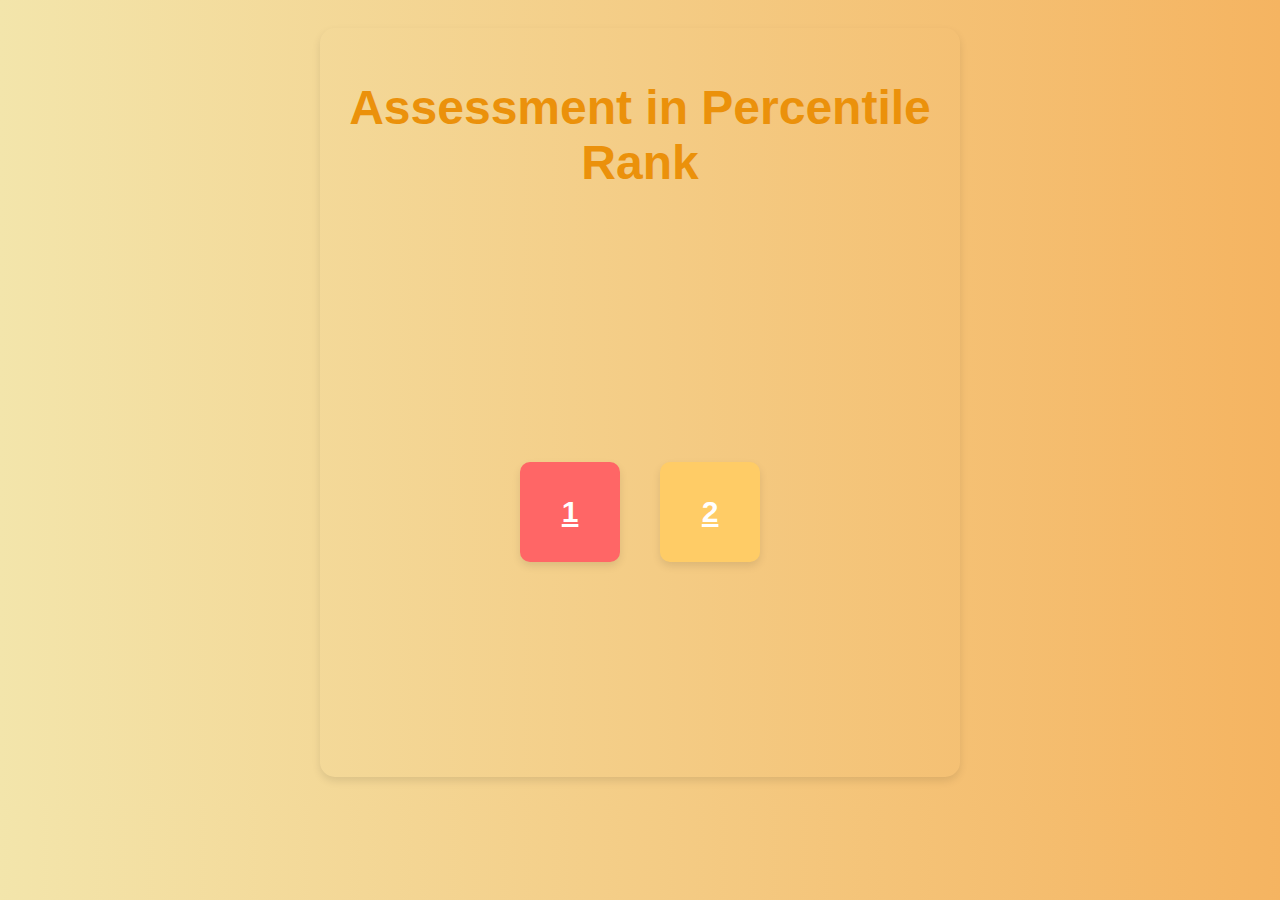
<file: index.html>
<!DOCTYPE html>
<html lang="en">
<head>
<meta charset="UTF-8">
<meta name="viewport" content="width=device-width, initial-scale=1.0">
<title>PERCENTILE RANKS</title>
<style>
  body {
    font-family: 'Segoe UI', Tahoma, Geneva, Verdana, sans-serif;
    background: linear-gradient(to right, #f3e5ab, #f5b461);
    color: #333;
    margin: 10;
    padding: 20px;
  }
   .container {
	background-image: url("https://image.slidesdocs.com/responsive-images/background/handdrawn-style-blue-cute-education-math-lovely-powerpoint-background_a698b5341c__960_540.jpg");
    background-repeat: no-repeat;
	background-position: center;
	background-attachment: fixed;
	background-size: cover;
	border-radius: 15px;
    box-shadow: 0 4px 8px rgba(0, 0, 0, 0.1);
    padding: 20px;
    max-width: 600px;
    margin: auto;
    overflow: hidden;
  }
  h1 {
    color: #eb910b;
    text-align: center;
    margin-bottom: 20px;
    font-size: 3em;
  }
  .box-container {
    display: flex;
    justify-content: center; /* Centers boxes horizontally */
    align-items: center; /* Centers boxes vertically */
    height: 50vh; /* Full height of the viewport */
    flex-wrap: wrap; /* Allows boxes to wrap if there's not enough space */
  }

  .button {
    width: 100px;
    height: 100px;
    margin: 20px;
    display: flex;
    justify-content: center;
    align-items: center;
    border-radius: 10px;
    box-shadow: 0 4px 8px rgba(0,0,0,0.1);
    transition: transform 0.3s ease, box-shadow 0.3s ease;
	cursor: pointer;
  }

  .button a {
    text-decoration: sans-serif, Sans;
    color: white;
    font-weight: bold;
	font-size: 30px
  }

  .button:hover {
    transform: translateY(-5px);
    box-shadow: 0 8px 16px rgba(0,0,0,0.3);
	animation: bounce 0.5s;
  }
  
   @keyframes bounce {
    0%, 100% { transform: translateY(0); }
    50% { transform: translateY(-10px); }
  }
  
  .box1 { background-color: #FF6666; }
  .box2 { background-color: #FFCC66; }
  
</style>
</head>
<body>
<div class="container">
<h1 align="center"; font-style= "garamond"><b>Assessment in Percentile Rank<b/><h1/>

<div class="box-container">
  <div class="button box1", href >
    <a href="Question 1.html">1</a>
  </div>

  <div class="button box2">
    <a href="Question 2.html">2</a>
  </div>

</div>
</div>
</body>
</html>
</file>
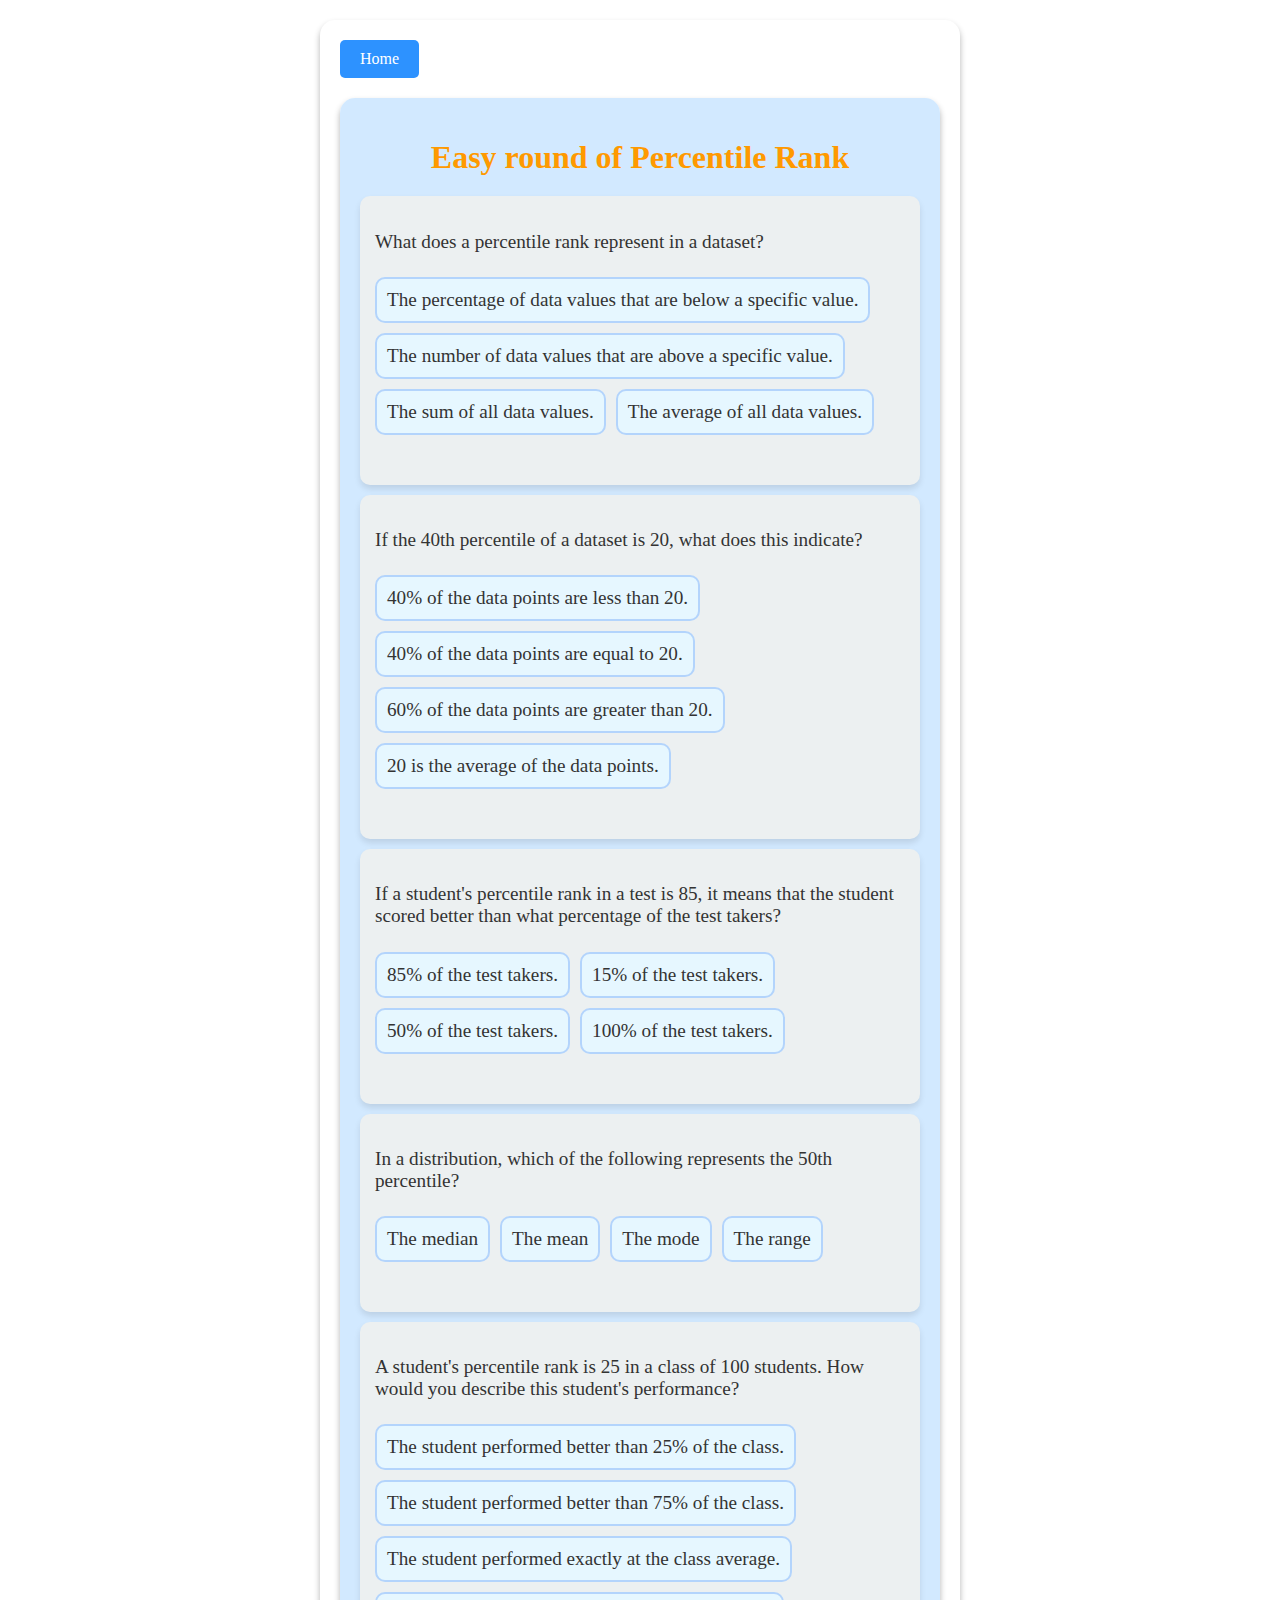
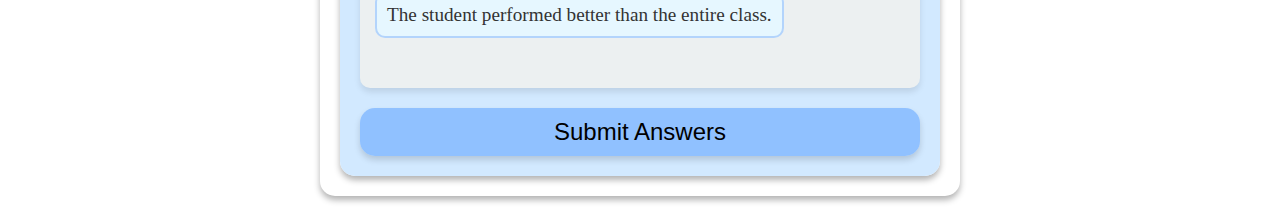
<file: Question 1.html>
<!DOCTYPE html>
<html lang="en">
<head>
<meta charset="UTF-8">
<meta name="viewport" content="width=device-width, initial-scale=1.0">
<title>Easy</title>
<style>
  body {
    font-family: 'Palatino Linotype, serif;
    background: linear-gradient(to right, #f3e5ab, #f5b461);
    color: #333;
    margin: 0;
    padding: 20px;
  }
  .container {
    background-color: #d1e8fff8;
    border-radius: 15px;
    box-shadow: 0 4px 8px rgba(0, 0, 0, 0.1);
    padding: 20px;
    max-width: 600px;
    margin: auto;
    overflow: hidden;
	box-shadow: 0 4px 6px rgba(0,0,0,0.3);
  }
  .container-box {
    background-image: url("https://image.slidesdocs.com/responsive-images/background/handdrawn-style-blue-cute-education-math-lovely-powerpoint-background_a698b5341c__960_540.jpg");
    border-radius: 15px;
    box-shadow: 0 4px 8px rgba(0, 0, 0, 0.1);
    padding: 20px;
    max-width: 600px;
    margin: auto;
    overflow: hidden;
	box-shadow: 0 4px 6px rgba(0,0,0,0.3);
  }
  h1 {
    color: #ff9900;
    text-align: center;
    margin-bottom: 20px;
    font-size: 2em;
  }
  .question {
    background-color: #ecf0f1;
    padding: 15px;
    margin-bottom: 10px;
    border-radius: 10px;
    position: relative;
    font-size: 1.2em;
	box-shadow: 0 4px 6px rgba(0,0,0,0.1);
  }
  .question img {
    width: 50px;
    height: 50px;
    vertical-align: middle;
    margin-right: 10px;
  }
  .options {
    margin-top: 10px;
  }
  .option {
    padding: 10px;
    margin: 5px 0;
    border-radius: 10px;
    cursor: pointer;
    transition: background-color 0.3s;
    background-color: #e6f7ff;
    border: 2px solid #b3d4fc;
    display: inline-block;
    margin-right: 10px;
  }
  .option:hover {
    background-color: #d1e8ff;
  }
  .correct {
    background-color: #c8e6c9;
    border-color: #a5d6a7;
  }
  .incorrect {
    background-color: #ffcdd2;
    border-color: #ef9a9a;
  }
  .selected {
    background-color: #b3e5fc;
    border-color: #4dd0e1;
  }
  .feedback {
    opacity: 0;
    transition: opacity 0.5s;
    color: #fff;
    padding: 10px;
    border-radius: 10px;
    margin-top: 10px;
    text-align: center;
    font-size: 1.1em;
  }
  .reveal {
    opacity: 5;
  }
  .submit-btn {
    background-color: #7eb6ffc9;
    background-size: cover;
    color: rgb(0, 0, 0);
    padding: 10px 20px;
    border: none;
    border-radius: 15px;
    cursor: pointer;
    font-size: 1.5em;
    display: block;
    width: 100%;
    text-align: center;
    margin-top: 20px;
    transition: transform 0.3s;
    box-shadow: 0 4px 6px rgba(0,0,0,0.15);
    align-items:first baseline;
  }
  .submit-btn:hover {
    transform: scale(1.05);
    background-color: #4f98f7d5;
  }
  .home-btn {
  display: inline-block;
  padding: 10px 20px;
  margin-bottom: 20px;
  background-color: #007bffd2;
  color: white;
  text-decoration: none;
  border-radius: 5px;
  cursor: pointer;
  font-size: 16px;
}

.home-btn:hover {
  background-color: #0056b3;
}

</style>
<script>
// Array of questions with options and images
var questions = [
  { q: "What does a percentile rank represent in a dataset?",
		options: [
		"The percentage of data values that are below a specific value.", 
		"The number of data values that are above a specific value.", 
		"The sum of all data values.", 
		"The average of all data values."],
	a: "The percentage of data values that are below a specific value."},
  { q: "If a student's percentile rank in a test is 85, it means that the student scored better than what percentage of the test takers?",
		options: [
		"85% of the test takers.", 
		"15% of the test takers.", 
		"50% of the test takers.", 
		"100% of the test takers."],
	a: "85% of the test takers."},
  { q: "In a distribution, which of the following represents the 50th percentile?",
		options: [
		"The median", 
		"The mean", 
		"The mode", 
		"The range"],
	a: "The median"},
  { q: "A student's percentile rank is 25 in a class of 100 students. How would you describe this student's performance?",
		options: [
		"The student performed better than 25% of the class.", 
		"The student performed better than 75% of the class.", 
		"The student performed exactly at the class average.", 
		"The student performed better than the entire class."],
	a: "The student performed better than 25% of the class."},
  { q: "If the 40th percentile of a dataset is 20, what does this indicate?",
		options: [
		"40% of the data points are less than 20.", 
		"40% of the data points are equal to 20.", 
		"60% of the data points are greater than 20.", 
		"20 is the average of the data points."],
	a: "40% of the data points are equal to 20."} ];

function shuffleArray(array) {
  for (let i = array.length - 1; i > 0; i--) {
    const j = Math.floor(Math.random() * (i + 1));
    [array[i], array[j]] = [array[j], array[i]]; // Swap elements
  }
}

function displayQuestions() {
  shuffleArray(questions);
  var quizContainer = document.getElementById('quiz');
  quizContainer.innerHTML = '';
  questions.forEach(function(question, index) {
    var optionsHTML = question.options.map(function(option, optionIndex) {
      return `<div class="option" onclick="selectOption(${index},${optionIndex})">${option}</div>`;
    }).join('');
    quizContainer.innerHTML += `
      <div class="question">
        <p>${question.q}</p>
        <div class="options">${optionsHTML}</div>
        <div class="feedback" id="f${index}"></div>
      </div>
    `;
  });
  quizContainer.innerHTML += '<button class="submit-btn" onclick="checkAnswers()">Submit Answers</button>';
}

function selectOption(questionIndex, optionIndex) {
  var options = document.querySelectorAll(`#quiz .question:nth-child(${questionIndex + 1}) .option`);
  options.forEach(function(option) {
    option.classList.remove('selected');
  });
  options[optionIndex].classList.add('selected');
}

function checkAnswers() {
  var correctCount = 0;
  questions.forEach(function(question, index) {
    var selectedOption = document.querySelector(`#quiz .question:nth-child(${index + 1}) .option.selected`);
    var feedbackDiv = document.getElementById('f' + index);
    if(selectedOption && selectedOption.textContent === question.a) {
      correctCount++;
      feedbackDiv.textContent = 'Correct!';
      feedbackDiv.className = 'feedback correct reveal';
    } else {
      feedbackDiv.textContent = 'Incorrect. The correct answer is ' + question.a + '.';
      feedbackDiv.className = 'feedback incorrect reveal';
    }
  });

  // Display the total number of correct answers
  var feedbackContainer = document.getElementById('feedback');
  feedbackContainer.innerHTML = `<h3 align="center">You got ${correctCount} out of ${questions.length} correct.</h3>`;
  if(correctCount === questions.length) {
    feedbackContainer.innerHTML += '<p align="center">Great job! You answered all questions correctly!</p>';
  } else {
    feedbackContainer.innerHTML += '<p align="center">Keep practicing to improve your math skills!</p>';
  }
}

// Initialize the quiz when the window loads
window.onload = displayQuestions;
</script>
</head>
<body>
<div class="container-box">
  <a href="index.html" class="home-btn">Home</a>
<div class="container">
  <h1>Easy round of Percentile Rank</h1>
  <div id="quiz"></div>
  <div id="feedback"></div>
</div>
</body>
</html>
</file>
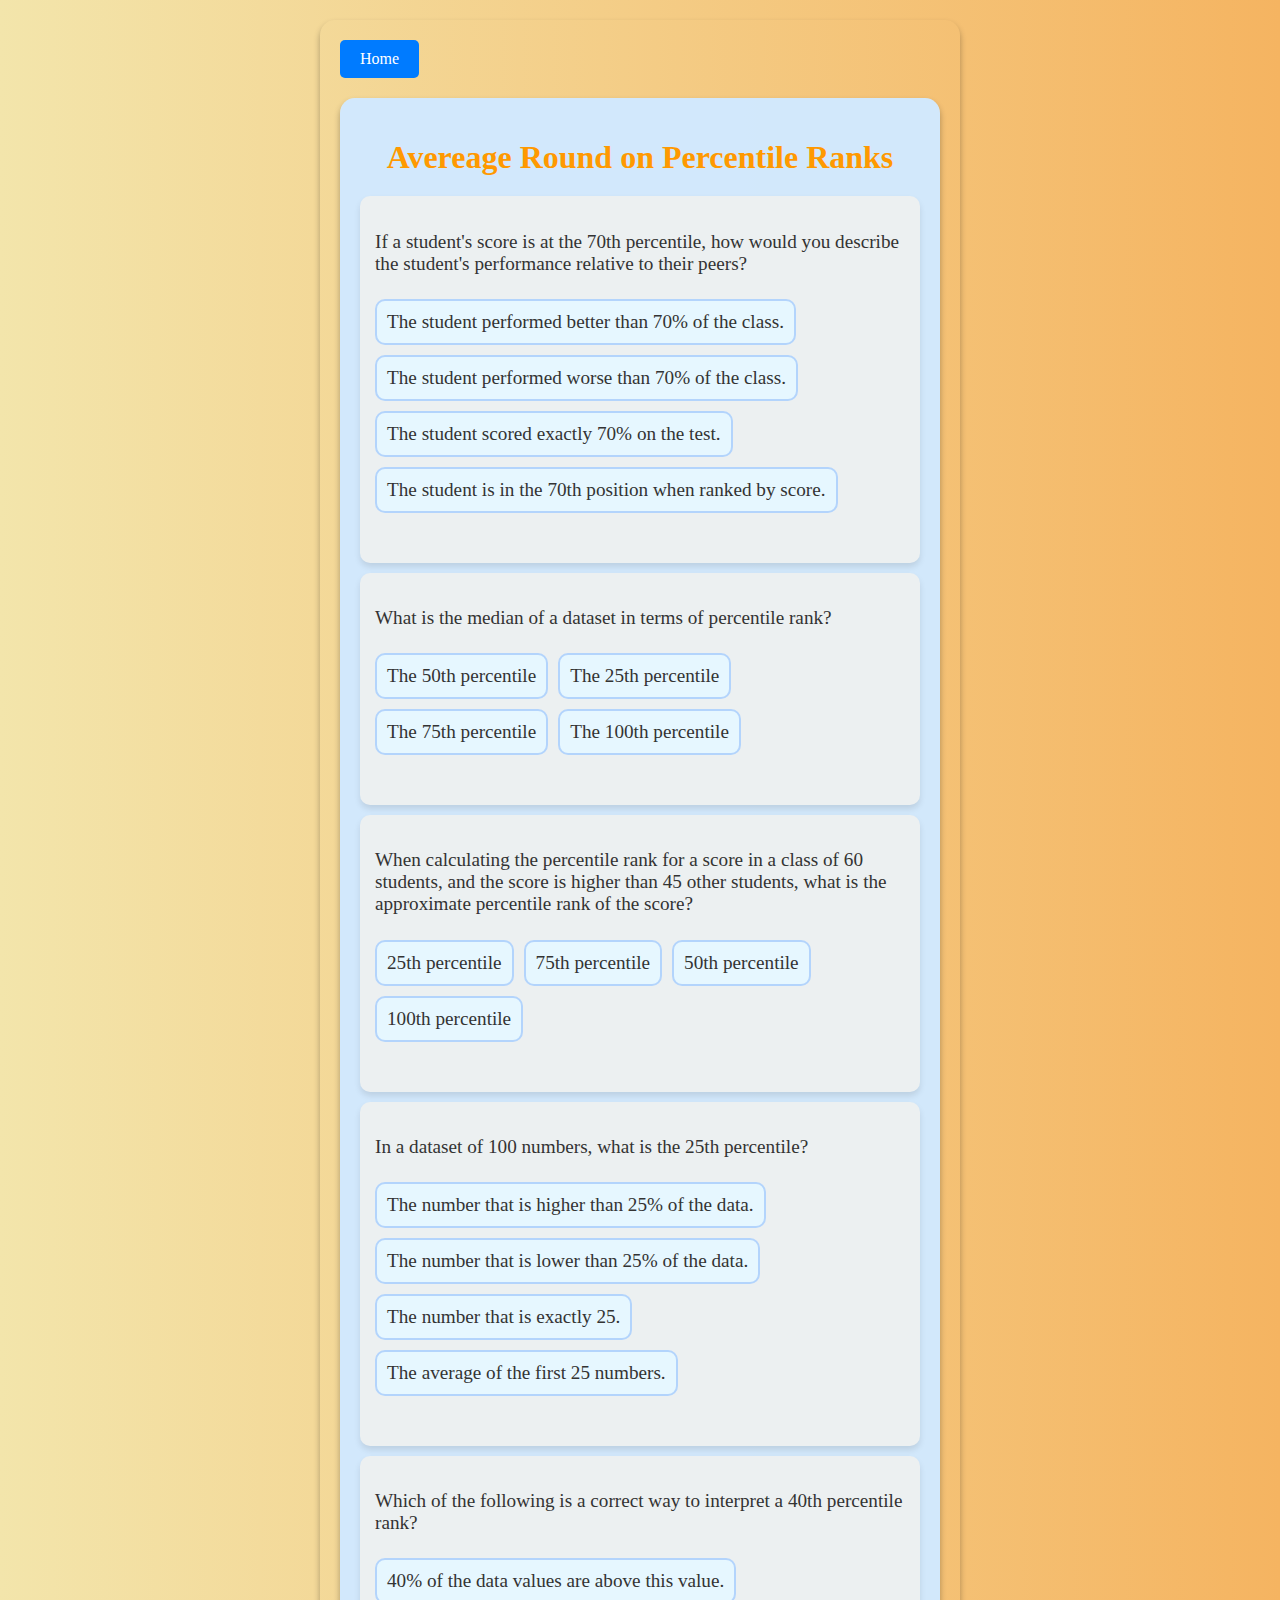
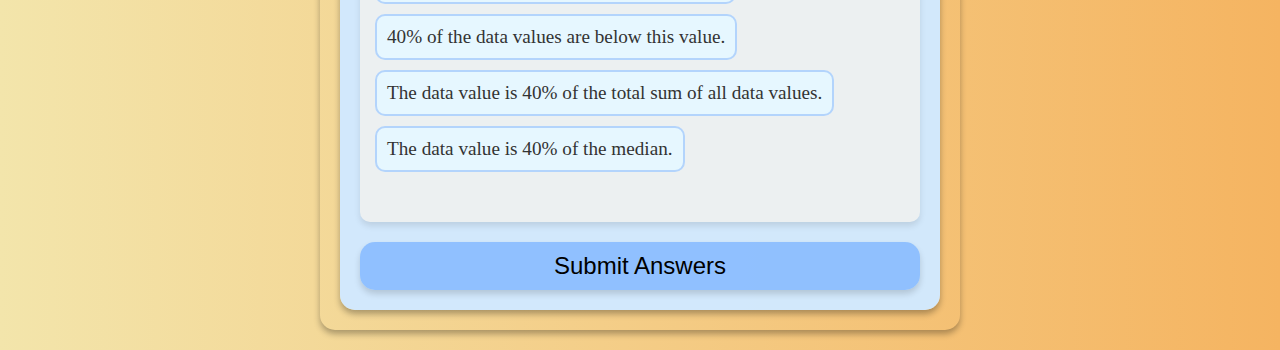
<file: Question 2.html>
<!DOCTYPE html>
<html lang="en">
<head>
<meta charset="UTF-8">
<meta name="viewport" content="width=device-width, initial-scale=1.0">
<title>Question 2</title>
<style>
  body {
    font-family: 'Palatino Linotype', serif;
    background: linear-gradient(to right, #f3e5ab, #f5b461);
    color: #333;
    margin: 0;
    padding: 20px;
  }
   .container-box {
    background-image: url("https://image.slidesdocs.com/responsive-images/background/handdrawn-style-blue-cute-education-math-lovely-powerpoint-background_a698b5341c__960_540.jpg");
    border-radius: 15px;
    box-shadow: 0 4px 8px rgba(0, 0, 0, 0.1);
    padding: 20px;
    max-width: 600px;
    margin: auto;
    overflow: hidden;
	box-shadow: 0 4px 6px rgba(0,0,0,0.3);
   }
  .container {
    background-color: #d1e8fff8;
    border-radius: 15px;
    box-shadow: 0 4px 8px rgba(0, 0, 0, 0.1);
    padding: 20px;
    max-width: 600px;
    margin: auto;
    overflow: hidden;
	box-shadow: 0 4px 6px rgba(0,0,0,0.3);
  }
  h1 {
    color: #ff9900;
    text-align: center;
    margin-bottom: 20px;
    font-size: 2em;
  }
  .question {
    background-color: #ecf0f1;
    padding: 15px;
    margin-bottom: 10px;
    border-radius: 10px;
    position: relative;
    font-size: 1.2em;
	box-shadow: 0 4px 6px rgba(0,0,0,0.1);
  }
  .question img {
    width: 50px;
    height: 50px;
    vertical-align: middle;
    margin-right: 10px;
  }
  .options {
    margin-top: 10px;
  }
  .option {
    padding: 10px;
    margin: 5px 0;
    border-radius: 10px;
    cursor: pointer;
    transition: background-color 0.3s;
    background-color: #e6f7ff;
    border: 2px solid #b3d4fc;
    display: inline-block;
    margin-right: 10px;
  }
  .option:hover {
    background-color: #d1e8ff;
  }
  .correct {
    background-color: #c8e6c9;
    border-color: #a5d6a7;
  }
  .incorrect {
    background-color: #ffcdd2;
    border-color: #ef9a9a;
  }
  .selected {
    background-color: #b3e5fc;
    border-color: #4dd0e1;
  }
  .feedback {
    opacity: 0;
    transition: opacity 0.5s;
    color: #fff;
    padding: 10px;
    border-radius: 10px;
    margin-top: 10px;
    text-align: center;
    font-size: 1.1em;
  }
  .reveal {
    opacity: 5;
  }
   .submit-btn {
    background-color: #7eb6ffc9;
    background-size: cover;
    color: rgb(0, 0, 0);
    padding: 10px 20px;
    border: none;
    border-radius: 15px;
    cursor: pointer;
    font-size: 1.5em;
    display: block;
    width: 100%;
    text-align: center;
    margin-top: 20px;
    transition: transform 0.3s;
    box-shadow: 0 4px 6px rgba(0,0,0,0.15);
    align-items:first baseline;
  }
  .submit-btn:hover {
    transform: scale(1.05);
    background-color: #4f98f7d5;
  }
  .home-btn {
  display: inline-block;
  padding: 10px 20px;
  margin-bottom: 20px;
  background-color: #007bff;
  color: white;
  text-decoration: none;
  border-radius: 5px;
  cursor: pointer;
  font-size: 16px;
}

.home-btn:hover {
  background-color: #0056b3;
}

</style>
<script>
// Array of questions with options and images
var questions = [
  { q: "Which of the following is a correct way to interpret a 40th percentile rank?",
		options: [
		"40% of the data values are above this value.", 
		"40% of the data values are below this value.", 
		"The data value is 40% of the total sum of all data values.", 
		"The data value is 40% of the median."],
	a: "40% of the data values are below this value."},
  { q: "If a student's score is at the 70th percentile, how would you describe the student's performance relative to their peers?",
		options: [
		"The student performed better than 70% of the class.", 
		"The student performed worse than 70% of the class.", 
		"The student scored exactly 70% on the test.", 
		"The student is in the 70th position when ranked by score."],
	a: "The student performed better than 70% of the class."},
  { q: "In a dataset of 100 numbers, what is the 25th percentile?",
		options: [
		"The number that is higher than 25% of the data.", 
		"The number that is lower than 25% of the data. ", 
		"The number that is exactly 25.", 
		"The average of the first 25 numbers."],
	a: "The number that is lower than 25% of the data. "},
  { q: "What is the median of a dataset in terms of percentile rank?",
		options: [
		"The 50th percentile", 
		"The 25th percentile", 
		"The 75th percentile", 
		"The 100th percentile"],
	a: "The 50th percentile"},
  { q: "When calculating the percentile rank for a score in a class of 60 students, and the score is higher than 45 other students, what is the approximate percentile rank of the score?",
		options: [
		"25th percentile", 
		"75th percentile", 
		"50th percentile", 
		"100th percentile"],
	a: "75th percentile"} ];

function shuffleArray(array) {
  for (let i = array.length - 1; i > 0; i--) {
    const j = Math.floor(Math.random() * (i + 1));
    [array[i], array[j]] = [array[j], array[i]]; // Swap elements
  }
}

function displayQuestions() {
  shuffleArray(questions);
  var quizContainer = document.getElementById('quiz');
  quizContainer.innerHTML = '';
  questions.forEach(function(question, index) {
    var optionsHTML = question.options.map(function(option, optionIndex) {
      return `<div class="option" onclick="selectOption(${index},${optionIndex})">${option}</div>`;
    }).join('');
    quizContainer.innerHTML += `
      <div class="question">
        <p>${question.q}</p>
        <div class="options">${optionsHTML}</div>
        <div class="feedback" id="f${index}"></div>
      </div>
    `;
  });
  quizContainer.innerHTML += '<button class="submit-btn" onclick="checkAnswers()">Submit Answers</button>';
}

function selectOption(questionIndex, optionIndex) {
  var options = document.querySelectorAll(`#quiz .question:nth-child(${questionIndex + 1}) .option`);
  options.forEach(function(option) {
    option.classList.remove('selected');
  });
  options[optionIndex].classList.add('selected');
}

function checkAnswers() {
  var correctCount = 0;
  questions.forEach(function(question, index) {
    var selectedOption = document.querySelector(`#quiz .question:nth-child(${index + 1}) .option.selected`);
    var feedbackDiv = document.getElementById('f' + index);
    if(selectedOption && selectedOption.textContent === question.a) {
      correctCount++;
      feedbackDiv.textContent = 'Correct!';
      feedbackDiv.className = 'feedback correct reveal';
    } else {
      feedbackDiv.textContent = 'Incorrect. The correct answer is ' + question.a + '.';
      feedbackDiv.className = 'feedback incorrect reveal';
    }
  });

  // Display the total number of correct answers
  var feedbackContainer = document.getElementById('feedback');
  feedbackContainer.innerHTML = `<h3 align="center">You got ${correctCount} out of ${questions.length} correct.</h3>`;
  if(correctCount === questions.length) {
    feedbackContainer.innerHTML += '<p align="center">Great job! You answered all questions correctly!</p>';
  } else {
    feedbackContainer.innerHTML += '<p align="center">Keep practicing to improve your math skills!</p>';
  }
}

// Initialize the quiz when the window loads
window.onload = displayQuestions;
</script>
</head>
<body>
<div class="container-box">
  <a href="index.html" class="home-btn">Home</a>
<div class="container">
  <h1>Avereage Round on Percentile Ranks</h1>
  <div id="quiz"></div>
  <div id="feedback"></div>
</div>

</body>
</html>
</file>
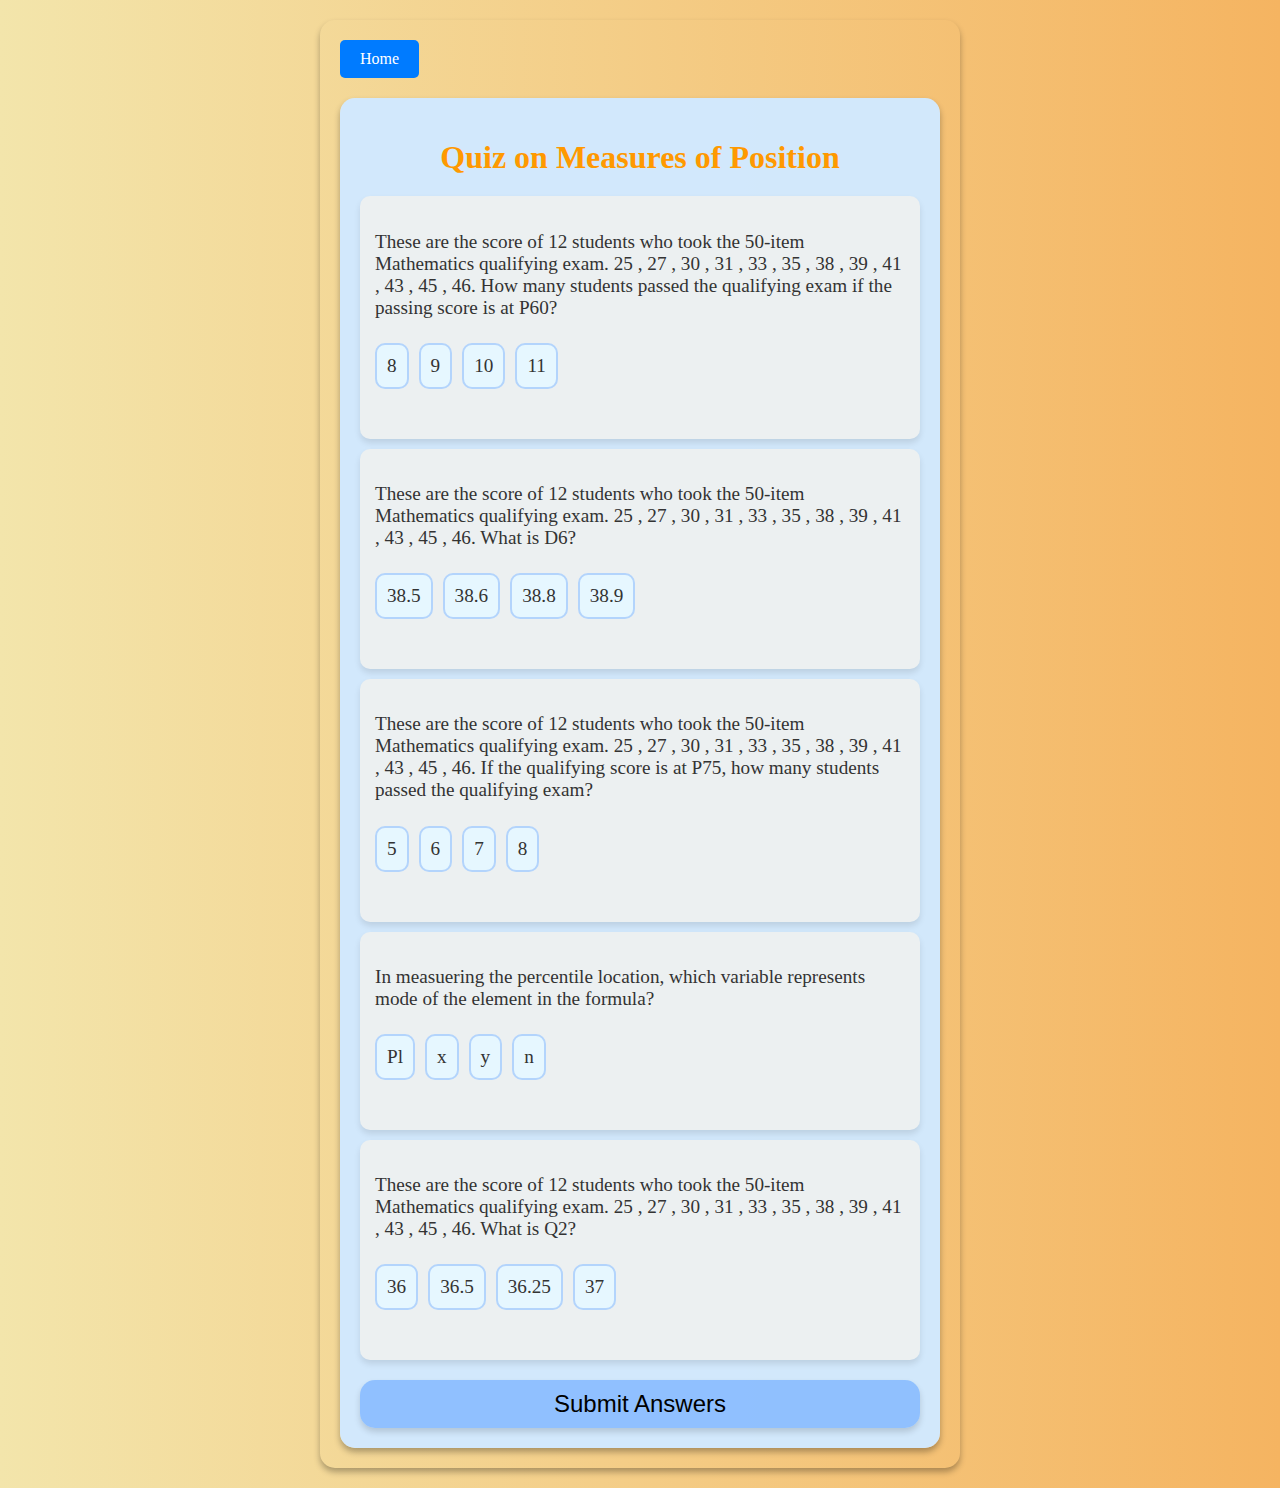
<file: Question 3.html>
<!DOCTYPE html>
<html lang="en">
<head>
<meta charset="UTF-8">
<meta name="viewport" content="width=device-width, initial-scale=1.0">
<title>Hard Round</title>
<style>
  body {
    font-family: 'Platino Linotype', serif;
    background: linear-gradient(to right, #f3e5ab, #f5b461);
    color: #333;
    margin: 0;
    padding: 20px;
  }
  .container {
    background-color: #d1e8fff8;
    border-radius: 15px;
    box-shadow: 0 4px 8px rgba(0, 0, 0, 0.1);
    padding: 20px;
    max-width: 600px;
    margin: auto;
    overflow: hidden;
	box-shadow: 0 4px 6px rgba(0,0,0,0.3);
  }
   .container-box {
    background-image: url("https://image.slidesdocs.com/responsive-images/background/handdrawn-style-blue-cute-education-math-lovely-powerpoint-background_a698b5341c__960_540.jpg");
    border-radius: 15px;
    box-shadow: 0 4px 8px rgba(0, 0, 0, 0.1);
    padding: 20px;
    max-width: 600px;
    margin: auto;
    overflow: hidden;
	box-shadow: 0 4px 6px rgba(0,0,0,0.3);
  }
  h1 {
    color: #ff9900;
    text-align: center;
    margin-bottom: 20px;
    font-size: 2em;
  }
  .question {
    background-color: #ecf0f1;
    padding: 15px;
    margin-bottom: 10px;
    border-radius: 10px;
    position: relative;
    font-size: 1.2em;
	box-shadow: 0 4px 6px rgba(0,0,0,0.1);
  }
  .question img {
    width: 50px;
    height: 50px;
    vertical-align: middle;
    margin-right: 10px;
  }
  .options {
    margin-top: 10px;
  }
  .option {
    padding: 10px;
    margin: 5px 0;
    border-radius: 10px;
    cursor: pointer;
    transition: background-color 0.3s;
    background-color: #e6f7ff;
    border: 2px solid #b3d4fc;
    display: inline-block;
    margin-right: 10px;
  }
  .option:hover {
    background-color: #d1e8ff;
  }
  .correct {
    background-color: #c8e6c9;
    border-color: #a5d6a7;
  }
  .incorrect {
    background-color: #ffcdd2;
    border-color: #ef9a9a;
  }
  .selected {
    background-color: #b3e5fc;
    border-color: #4dd0e1;
  }
  .feedback {
    opacity: 0;
    transition: opacity 0.5s;
    color: #fff;
    padding: 10px;
    border-radius: 10px;
    margin-top: 10px;
    text-align: center;
    font-size: 1.1em;
  }
  .reveal {
    opacity: 5;
  }
   .submit-btn {
    background-color: #7eb6ffc9;
    background-size: cover;
    color: rgb(0, 0, 0);
    padding: 10px 20px;
    border: none;
    border-radius: 15px;
    cursor: pointer;
    font-size: 1.5em;
    display: block;
    width: 100%;
    text-align: center;
    margin-top: 20px;
    transition: transform 0.3s;
    box-shadow: 0 4px 6px rgba(0,0,0,0.15);
    align-items:first baseline;
  }
  .submit-btn:hover {
    transform: scale(1.05);
    background-color: #4f98f7d5;
  }
    .home-btn {
  display: inline-block;
  padding: 10px 20px;
  margin-bottom: 20px;
  background-color: #007bff;
  color: white;
  text-decoration: none;
  border-radius: 5px;
  cursor: pointer;
  font-size: 16px;
}

.home-btn:hover {
  background-color: #0056b3;
}
</style>
<script>
// Array of questions with options and images
var questions = [
  { q: "These are the score of 12 students who took the 50-item Mathematics qualifying exam. 25 , 27 , 30 , 31 , 33 , 35 , 38 , 39 , 41 , 43 , 45 , 46. What is Q2?",
		options: [
		"36", 
		"36.5", 
		"36.25", 
		"37"],
	a: "36.5"},
  { q: "These are the score of 12 students who took the 50-item Mathematics qualifying exam. 25 , 27 , 30 , 31 , 33 , 35 , 38 , 39 , 41 , 43 , 45 , 46. What is D6?",
		options: [
		"38.5", 
		"38.6", 
		"38.8", 
		"38.9"],
	a: "38.8"},
  { q: "These are the score of 12 students who took the 50-item Mathematics qualifying exam. 25 , 27 , 30 , 31 , 33 , 35 , 38 , 39 , 41 , 43 , 45 , 46. If the qualifying score is at P75, how many students passed the qualifying exam?",
		options: [
		"5", 
		"6", 
		"7", 
		"8"],
	a: "6"},
  { q: "These are the score of 12 students who took the 50-item Mathematics qualifying exam. 25 , 27 , 30 , 31 , 33 , 35 , 38 , 39 , 41 , 43 , 45 , 46. How many students passed the qualifying exam if the passing score is at P60?",
		options: [
		"8", 
		"9", 
		"10", 
		"11"],
	a: "10"},
  { q: "In measuering the percentile location, which variable represents mode of the element in the formula?",
		options: [
		"Pl", 
		"x", 
		"y", 
		"n"],
	a: "y"} ];

function shuffleArray(array) {
  for (let i = array.length - 1; i > 0; i--) {
    const j = Math.floor(Math.random() * (i + 1));
    [array[i], array[j]] = [array[j], array[i]]; // Swap elements
  }
}

function displayQuestions() {
  shuffleArray(questions);
  var quizContainer = document.getElementById('quiz');
  quizContainer.innerHTML = '';
  questions.forEach(function(question, index) {
    var optionsHTML = question.options.map(function(option, optionIndex) {
      return `<div class="option" onclick="selectOption(${index},${optionIndex})">${option}</div>`;
    }).join('');
    quizContainer.innerHTML += `
      <div class="question">
        <p>${question.q}</p>
        <div class="options">${optionsHTML}</div>
        <div class="feedback" id="f${index}"></div>
      </div>
    `;
  });
  quizContainer.innerHTML += '<button class="submit-btn" onclick="checkAnswers()">Submit Answers</button>';
}

function selectOption(questionIndex, optionIndex) {
  var options = document.querySelectorAll(`#quiz .question:nth-child(${questionIndex + 1}) .option`);
  options.forEach(function(option) {
    option.classList.remove('selected');
  });
  options[optionIndex].classList.add('selected');
}

function checkAnswers() {
  var correctCount = 0;
  questions.forEach(function(question, index) {
    var selectedOption = document.querySelector(`#quiz .question:nth-child(${index + 1}) .option.selected`);
    var feedbackDiv = document.getElementById('f' + index);
    if(selectedOption && selectedOption.textContent === question.a) {
      correctCount++;
      feedbackDiv.textContent = 'Correct!';
      feedbackDiv.className = 'feedback correct reveal';
    } else {
      feedbackDiv.textContent = 'Incorrect. The correct answer is ' + question.a + '.';
      feedbackDiv.className = 'feedback incorrect reveal';
    }
  });

  // Display the total number of correct answers
  var feedbackContainer = document.getElementById('feedback');
  feedbackContainer.innerHTML = `<h3 align="center">You got ${correctCount} out of ${questions.length} correct.</h3>`;
  if(correctCount === questions.length) {
    feedbackContainer.innerHTML += '<p align="center">Great job! You answered all questions correctly!</p>';
  } else {
    feedbackContainer.innerHTML += '<p align="center">Keep practicing to improve your math skills!</p>';
  }
}

// Initialize the quiz when the window loads
window.onload = displayQuestions;
</script>
</head>
<body>
<div class="container-box">
  <a href="index.html" class="home-btn">Home</a>
<div class="container">
  <h1>Quiz on Measures of Position</h1>
  <div id="quiz"></div>
  <div id="feedback"></div>
</div>
</body>
</html>
</file>
